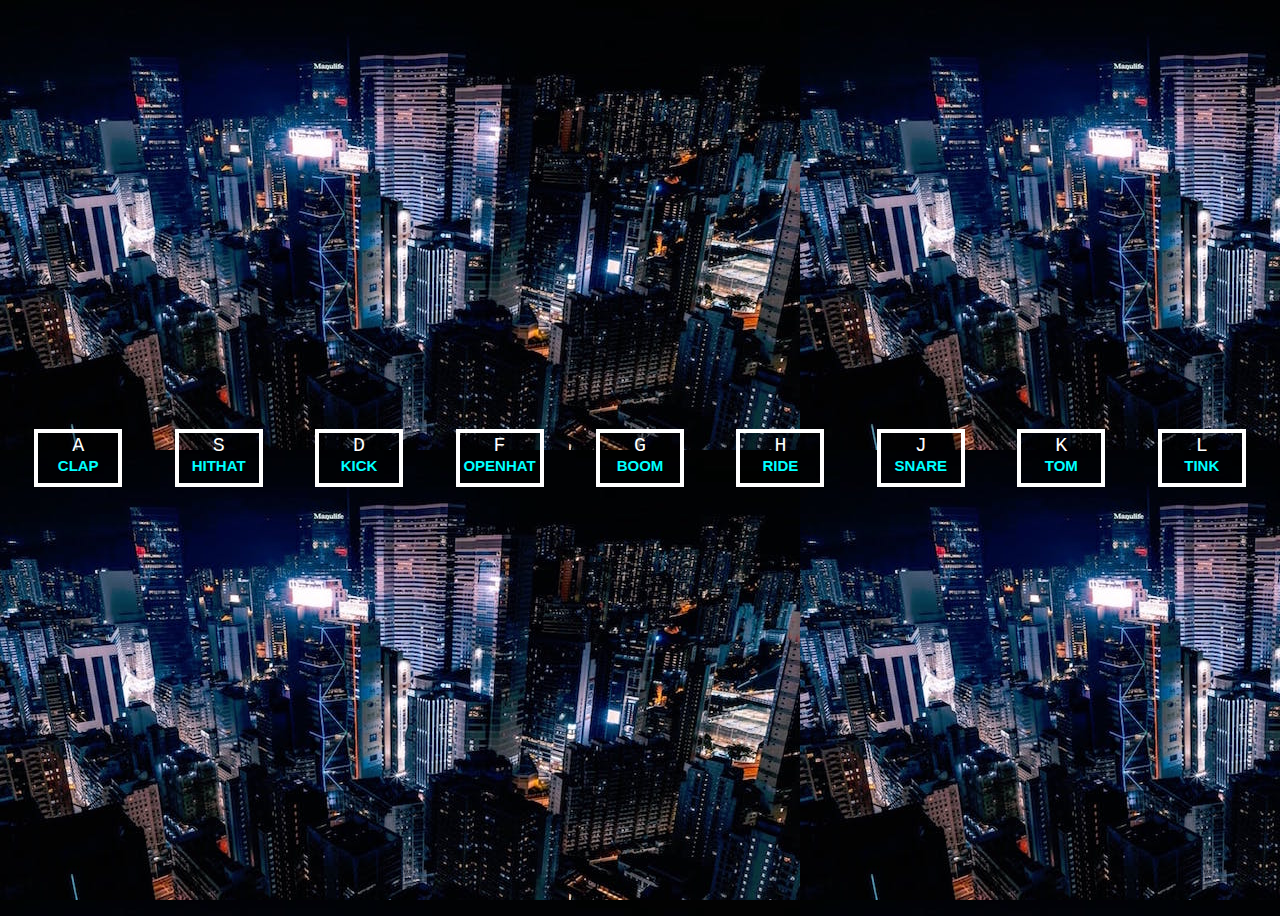
<file: Desktop/classvissa/CoreJs/21 DAYS ASSIGNMENT/Assignmment/DAY1-7/Day1/index.html>
<!DOCTYPE html>
<html lang="en-US">
<head>
<meta charset="UTF-8">
<title>Drums</title>
<link rel="stylesheet" href="style.css"/>
</head>

<body>
<div class="drums">
	
	<div class="item" data-key="65">
	<kbd>A</kbd>
	<span class="label">CLAP</span>
	</div>

	<div class="item" data-key="83">
	<kbd>S</kbd>
	<span class="label">HITHAT</span>
	</div>

	<div class="item" data-key="68">
	<kbd>D</kbd>
	<span class="label">KICK</span>
	</div>

	<div class="item" data-key="70">
	<kbd>F</kbd>
	<span class="label">OPENHAT</span>
	</div>

	<div class="item" data-key="71">
	<kbd>G</kbd>
	<span class="label">BOOM</span>
	</div>

	<div class="item" data-key="72">
	<kbd>H</kbd>
	<span class="label">RIDE</span>
	</div>

	<div class="item" data-key="74">
	<kbd>J</kbd>
	<span class="label">SNARE</span>
	</div>

	<div class="item" data-key="75">
	<kbd>K</kbd>
	<span class="label">TOM</span>
	</div>

	<div class="item" data-key="76">
	<kbd>L</kbd>
	<span class="label">TINK</span>
	</div>

</div>


  <audio data-key="65" src="sounds/clap.wav"></audio>
  <audio data-key="83" src="sounds/hihat.wav"></audio>
  <audio data-key="68" src="sounds/kick.wav"></audio>
  <audio data-key="70" src="sounds/openhat.wav"></audio>
  <audio data-key="71" src="sounds/boom.wav"></audio>
  <audio data-key="72" src="sounds/ride.wav"></audio>
  <audio data-key="74" src="sounds/snare.wav"></audio>
  <audio data-key="75" src="sounds/tom.wav"></audio>
  <audio data-key="76" src="sounds/tink.wav"></audio>

<script>
	window.addEventListener('keydown',function(e){
		const audio=document.querySelector(`audio[data-key="${e.keyCode}"]`);
		const item=document.querySelector(`.item[data-key="${e.keyCode}"]`);
		if(!audio) return; // stop the function from running if invalid keypress
		item.classList.add('play');
		audio.currentTime = 0;
		audio.play();

		const items=document.querySelectorAll('.item');
		items.forEach(item => item.addEventListener('transitionend',function(e){
			if(e.propertyName!=='transform') return; // skip if anything other than transform
			this.classList.remove('play');
		}))
	});

	//code for click functionality
	const items=document.querySelectorAll('.item');
	function clickTrigger(){
		let key=(this.dataset.key);
		const audio=document.querySelector(`audio[data-key="${key}"]`);
		const item=this;
		item.classList.add('play');
		audio.currentTime = 0;
		audio.play();

	}

	function removeTransition(){
		this.classList.remove('play');
	}
	items.forEach(item=>item.addEventListener('mousedown',clickTrigger));
	items.forEach(item=>item.addEventListener('mouseup',removeTransition));


</script>
</body>

</html>
</file>
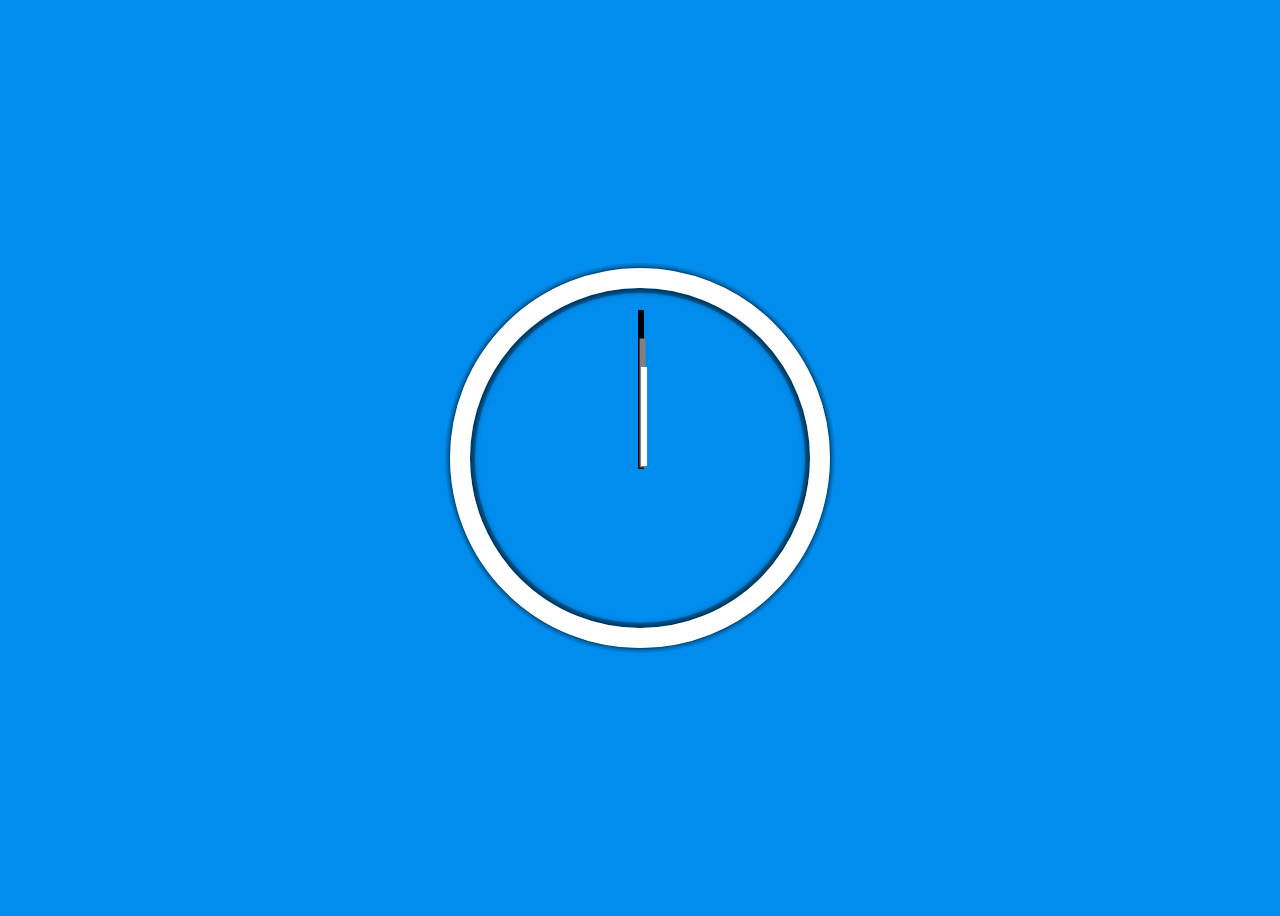
<file: Desktop/classvissa/CoreJs/21 DAYS ASSIGNMENT/Assignmment/DAY1-7/Day2/index.html>
<!DOCTYPE html>
<html lang="en-US">
<head>
<meta charset="UTF-8">
<title>Clock</title>
<meta name="author" content="Arjun Khode">
<style type="text/css">
	html{
		padding:0;
		margin:0;
		background:#018DED url(http://unsplash.it/1500/1000?image=881&blur=50);
		background-size: cover;
		font-size: 10px;
		text-align: center;
	}

	body{
		display: flex;
		height: 100vh;
		flex-flow: row nowrap;
		align-items: center;
		overflow: hidden;
	}

	.clock{
		position: relative;
		border-radius: 50%;
		margin:0 auto;
		border: 20px solid white;
		height:30rem;
		width:30rem;
		box-shadow: 0 0 0 5px rgba(0,0,0,0.1),
		0 0 4px black,
		inset 0 0 8px black,
		inset 0 0 0 5px rgba(0,0,0,0.3);
		padding: 2rem;
	}

	.clock-face{
		position: relative;
		width: 100%;
		height: 100%;
	}

	.hour-hand{
		width:33%;
		height:6px;
		background-color: white;
		position: absolute;
		top:50%;
		margin-left: 20%;
		transform-origin: 95%;
		transform: rotate(90deg);
		transition: all 0.05s;
		transition-timing-function: cubic-bezier(0.1,2.7,0.58,1);
	}

	.minute-hand{
		width:43%;
		height:6px;
		background-color: grey;
		position: absolute;
		top:50%;
		margin-left: 10%;
		transform-origin: 95%;
		transform: rotate(90deg);
		transition: all 0.05s;
		transition-timing-function: cubic-bezier(0.1,2.7,0.58,1);
	}

	.second-hand{
		width:53%;
		height:6px;
		background-color: black;
		position: absolute;
		top:50%;
		transform-origin: 95%;
		transform: rotate(90deg);
		transition: all 0.05s;
		transition-timing-function: cubic-bezier(0.1,2.7,0.58,1);
	}

	.fast
	{
		transition: all 0s;
	}


</style>
</head>
<body>
<div class="clock">
	<div class="clock-face">
		<div class="second-hand"></div>
		<div class="minute-hand"></div>
		<div class="hour-hand"></div>
	</div>
</div>

<script type="text/javascript">

const secondHand=document.querySelector('.second-hand');
const minuteHand=document.querySelector('.minute-hand');
const hourHand=document.querySelector('.hour-hand');
	function setDate(){
		const now=new Date();
		const seconds= now.getSeconds();
		const minutes=now.getMinutes();
		const hours=now.getHours();
		const secondsDegrees = ((seconds/60)*360)+90;
		const minutesDegrees = ((minutes/60)*360)+90;
		const hoursDegrees = ((hours/12)*360)+90;
		secondHand.style.transform=`rotate(${secondsDegrees}deg)`;
		if(seconds===0) secondHand.classList.add('fast');
		console.log("added");
		if(seconds===1) secondHand.classList.remove('fast');
		console.log("removed");

		minuteHand.style.transform=`rotate(${minutesDegrees}deg)`;
		if(minutes===0) minuteHand.classList.add('fast');
		console.log("added");
		if(minutes===1) minuteHand.classList.remove('fast');
		console.log("removed");

		hourHand.style.transform=`rotate(${hoursDegrees}deg)`;
		if(hours===0) hourHand.classList.add('fast');
		console.log("added");
		if(hours===1) hourHand.classList.remove('fast');
		console.log("removed");
	}
	setInterval(setDate, 1000);
</script>

</body>
</html>
</file>
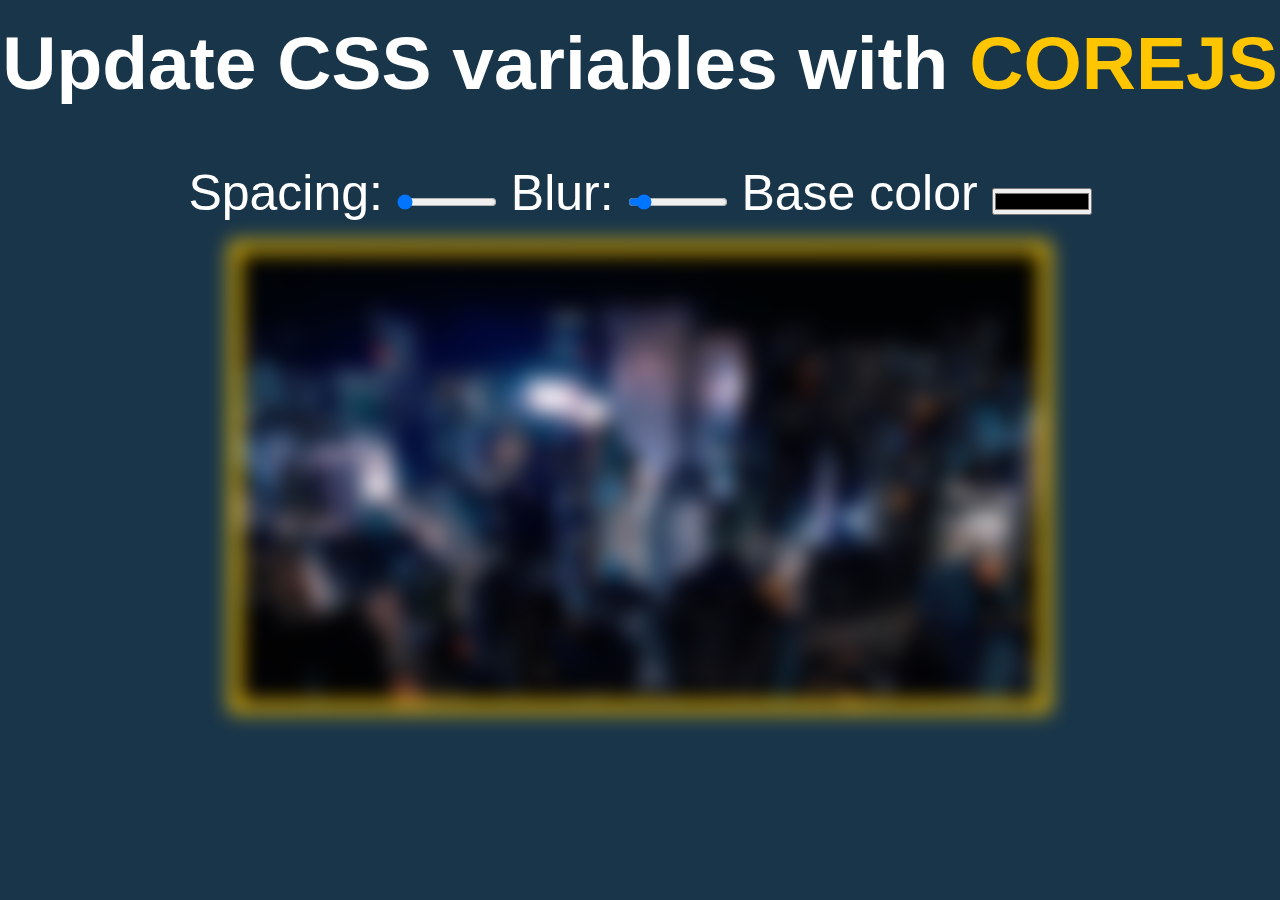
<file: Desktop/classvissa/CoreJs/21 DAYS ASSIGNMENT/Assignmment/DAY1-7/Day3/index.html>
<!DOCTYPE html>
<html lang="en-US">
<head>
<meta charset="UTF-8">
<meta name="author" content="Arjun Khode">
<title>CSS Image Editor</title>

<style>

:root{
	--base: #ffc600;
	--spacing: 10px;
	--blur: 10px;
}

*{
	margin:0;
	padding:0;
}
body{
	background-color: #193549;
	text-align: center;
	font-family: "helvetica neue", sans-serif;
	font-weight: 100;
	font-size: 50px;
	color: white;
}

img{
	padding: var(--spacing);
	background: var(--base);
	filter: blur(var(--blur));
	margin-top: 20px;
}

.hl
{
	color:var(--base);
}

input{
	width: 100px;
}

h2{margin-top: 20px;}

</style>

</head>
<body>
	<h2>Update CSS variables with <span class="hl">COREJS</span></h2> <br>
	<label for="spacing">Spacing:</label>
	<input type="range" min="10" max="200" name="spacing" value="10" data-sizing="px"> 

	<label for="blur">Blur:</label>
	<input type="range" min="0" max="100" name="blur" value="10" data-sizing="px"> 
	
	<label for="base">Base color</label>
	<input type="color" name="base" value="ffc600"> 

	<img src="./tour-3.jpeg" alt="the image" width="800">

<script type="text/javascript">
	
	const inputs=document.querySelectorAll('input');
	

	function handleUpdate(){
		const suffix = this.dataset.sizing || '';
		console.log(suffix);
		document.documentElement.style.setProperty(`--${this.name}`, this.value+suffix);
	}

	inputs.forEach(input => input.addEventListener('change',handleUpdate))
	inputs.forEach(input => input.addEventListener('mousemove',handleUpdate))



</script>

</body>
</html>
</file>
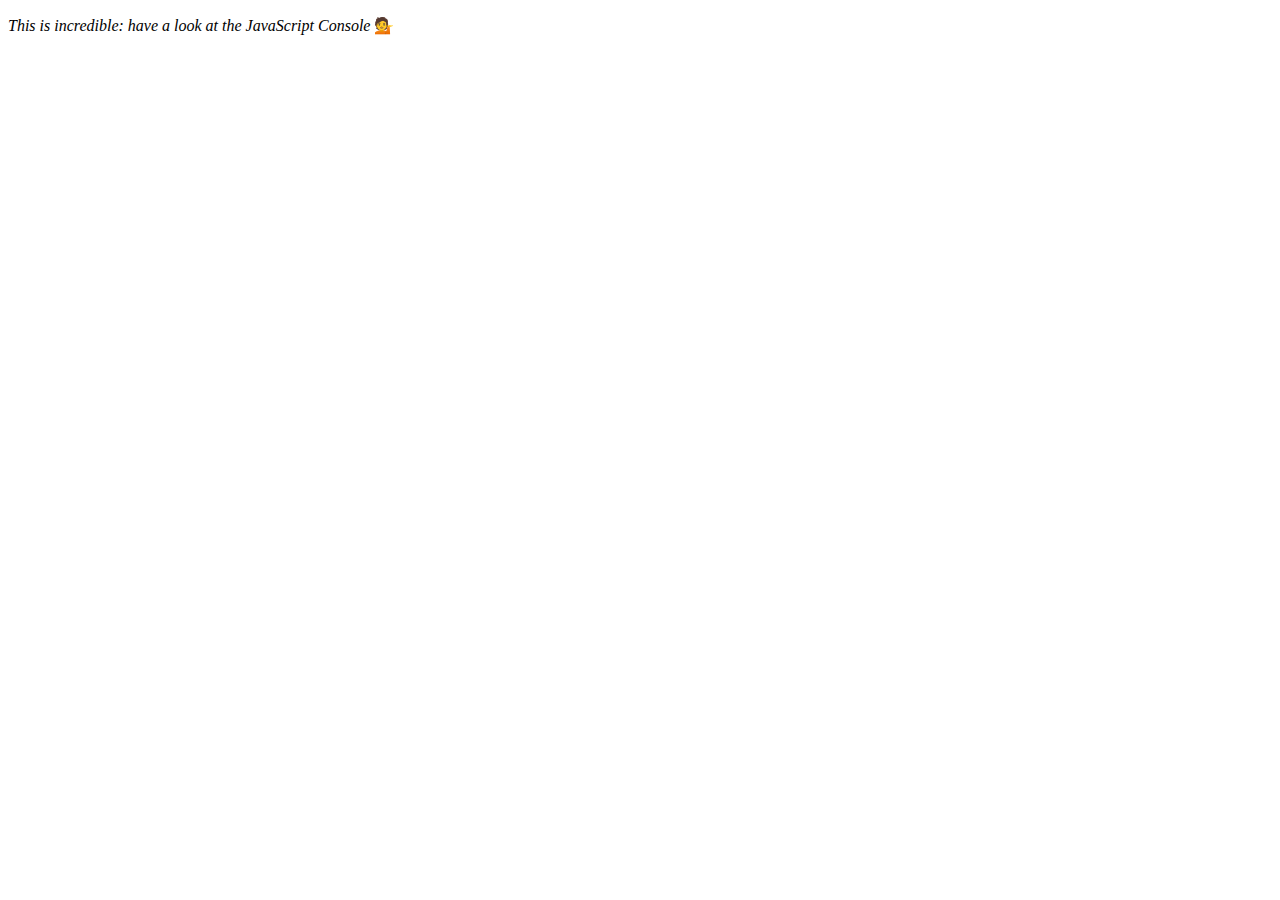
<file: Desktop/classvissa/CoreJs/21 DAYS ASSIGNMENT/Assignmment/DAY1-7/Day4/index.html>
<!DOCTYPE html>
<html lang="en">
<head>
  <meta charset="UTF-8">
  <title>Array Cardio 💪</title>
</head>
<body>
  <p><em>This is incredible: have a look at the JavaScript Console</em> 💁</p>
  <script>
    // Get your shorts on - this is an array workout!
    // ## Array Cardio Day 1

    // Some data we can work with

    const inventors = [
      { first: 'Albert', last: 'Einstein', year: 1879, passed: 1955 },
      { first: 'Isaac', last: 'Newton', year: 1643, passed: 1727 },
      { first: 'Galileo', last: 'Galilei', year: 1564, passed: 1642 },
      { first: 'Marie', last: 'Curie', year: 1867, passed: 1934 },
      { first: 'Johannes', last: 'Kepler', year: 1571, passed: 1630 },
      { first: 'Nicolaus', last: 'Copernicus', year: 1473, passed: 1543 },
      { first: 'Max', last: 'Planck', year: 1858, passed: 1947 },
      { first: 'Katherine', last: 'Blodgett', year: 1898, passed: 1979 },
      { first: 'Ada', last: 'Lovelace', year: 1815, passed: 1852 },
      { first: 'Sarah E.', last: 'Goode', year: 1855, passed: 1905 },
      { first: 'Lise', last: 'Meitner', year: 1878, passed: 1968 },
      { first: 'Hanna', last: 'Hammarström', year: 1829, passed: 1909 }
    ];

    const people = ['Beck, Glenn', 'Becker, Carl', 'Beckett, Samuel', 'Beddoes, Mick', 'Beecher, Henry', 'Beethoven, Ludwig', 'Begin, Menachem', 'Belloc, Hilaire', 'Bellow, Saul', 'Benchley, Robert', 'Benenson, Peter', 'Ben-Gurion, David', 'Benjamin, Walter', 'Benn, Tony', 'Bennington, Chester', 'Benson, Leana', 'Bent, Silas', 'Bentsen, Lloyd', 'Berger, Ric', 'Bergman, Ingmar', 'Berio, Luciano', 'Berle, Milton', 'Berlin, Irving', 'Berne, Eric', 'Bernhard, Sandra', 'Berra, Yogi', 'Berry, Halle', 'Berry, Wendell', 'Bethea, Erin', 'Bevan, Aneurin', 'Bevel, Ken', 'Biden, Joseph', 'Bierce, Ambrose', 'Biko, Steve', 'Billings, Josh', 'Biondo, Frank', 'Birrell, Augustine', 'Black, Elk', 'Blair, Robert', 'Blair, Tony', 'Blake, William'];

    // Array.prototype.filter()
    // 1. Filter the list of inventors for those who were born in the 1500's
    const arrayFilter=inventors.filter(inventor => inventor.year <1600 && inventor.year>= 1500);

    console.table(arrayFilter);

    // Array.prototype.map()
    // 2. Give us an array of the inventors' first and last names
    const fullNames=inventors.map(inventor => `${inventor.first} ${inventor.last}`);
    console.log(fullNames);

    // Array.prototype.sort()
    // 3. Sort the inventors by birthdate, oldest to youngest
    //const ordered=inventors.sort(function(a,b){
    //  if(a.year>b.year) return 1;
    //  else return -1;
    //});

    const ordered=inventors.sort((a,b) => a.year>b.year?1:-1);
    console.table(ordered);

    // Array.prototype.reduce()
    // 4. How many years did all the inventors live?

    const tot = inventors.reduce((total,inventor) => {return total+ inventor.passed-inventor.year},0);
    console.log(tot);

    // 5. Sort the inventors by years lived

    const yearsLived = inventors.sort((a,b) => {

      prev = a.passed-a.year;
      next=b.passed-b.year;

      return(prev>next ?-1:1)

    });

    console.table(yearsLived);

    // 6. sort Exercise
    // Sort the people alphabetically by last name

    const alpha = people.sort((lastOne,nextOne)=>{
      const [alast,afirst]=lastOne.split(', ');
      const [blast,bfirst]=nextOne.split(', ');
      
      return alast>blast?1:-1;
    });
    console.log(alpha);

    // 7. Reduce Exercise
    // Sum up the instances of each of these
    const data = ['car', 'car', 'truck', 'truck', 'bike', 'walk', 'car', 'van', 'bike', 'walk', 'car', 'van', 'car', 'truck' ];
    const transport = data.reduce(function(obj,item){

      if(!obj[item]) obj[item]=0;
      obj[item]++;
      return obj;

    },{});

    console.log(transport);
  </script>
</body>
</html>
</file>
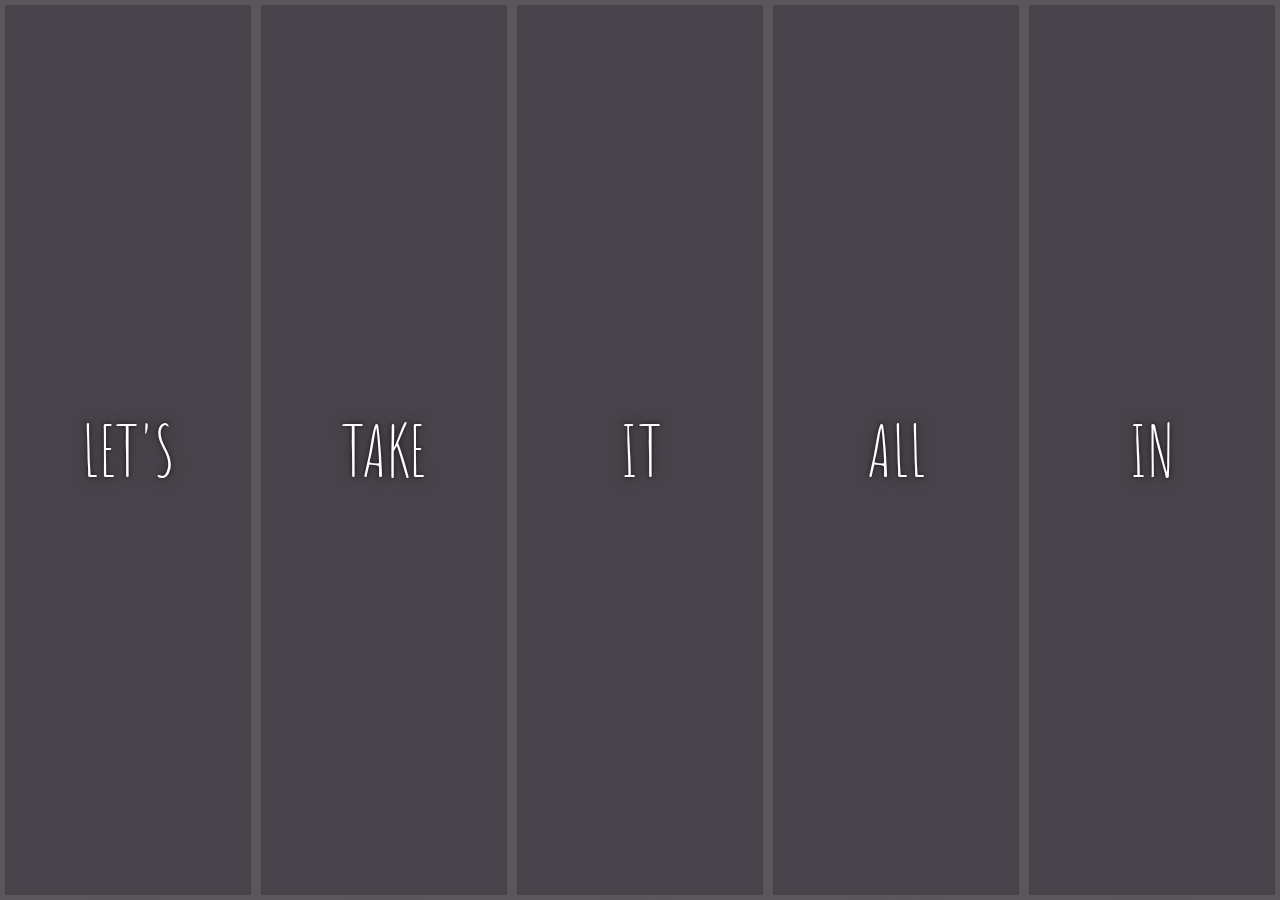
<file: Desktop/classvissa/CoreJs/21 DAYS ASSIGNMENT/Assignmment/DAY1-7/Day5/index.html>
<!DOCTYPE html>
<html lang="en">
<head>
  <meta charset="UTF-8">
  <title>Flex Panels</title>
  <link href='https://fonts.googleapis.com/css?family=Amatic+SC' rel='stylesheet' type='text/css'>
</head>
<body>
  <style>
    html {
      box-sizing: border-box;
      background:#a08833;
      font-family:'helvetica neue';
      font-size: 20px;
      font-weight: 200;
    }
    body {
      margin: 0;
    }
    *, *:before, *:after {
      box-sizing: inherit;
    }

    .panels {
      min-height:100vh;
      overflow: hidden;
      display:flex;
    }

    .panel {
      flex: 1;
      display:flex;
      flex-direction: column;
      background:#48434a;
      box-shadow:inset 0 0 0 5px rgba(255,255,255,0.1);
      color:white;
      text-align: center;
      align-items:center;
      transition:font-size 0.7s cubic-bezier(0.61,-0.19, 0.7,-0.11),
        flex 0.7s cubic-bezier(0.61,-0.19, 0.7,-0.11),
        background 0.2s;
      font-size: 20px;
      background-size:cover;
      background-position:center;
    }

    .panel.open{
      flex:5;
      font-size: 40px;
    }

    .panel1 { background-image:url(https://source.unsplash.com/gYl-UtwNg_I/1500x1500); }
    .panel2 { background-image:url(https://source.unsplash.com/1CD3fd8kHnE/1500x1500); }
    .panel3 { background-image:url(https://images.unsplash.com/photo-1465188162913-8fb5709d6d57?ixlib=rb-0.3.5&q=80&fm=jpg&crop=faces&cs=tinysrgb&w=1500&h=1500&fit=crop&s=967e8a713a4e395260793fc8c802901d); }
    .panel4 { background-image:url(https://source.unsplash.com/ITjiVXcwVng/1500x1500); }
    .panel5 { background-image:url(https://source.unsplash.com/3MNzGlQM7qs/1500x1500); }

    .panel > * {
      margin:0;
      width: 100%;
      transition:transform 0.5s;
    }

    .panel p {
      text-transform: uppercase;
      font-family: 'Amatic SC', cursive;
      text-shadow:0 0 4px rgba(0, 0, 0, 0.72), 0 0 14px rgba(0, 0, 0, 0.45);
      font-size: 2em;
    }
    .panel p:nth-child(2) {
      font-size: 3.5em;
      flex:1;
    }

    .panel > *{
      flex: 0 1 auto;
      display:flex;
      justify-content: center;
      align-items: center;
      flex-flow: row wrap;
    }

    .panel > *:first-child{
      transform: translateY(-100%);
    }

    .panel > *:last-child{
      transform: translateY(100%);
    }

    .panel.open-active > *:first-child { transform: translateY(0);}
    .panel.open-active > *:last-child{transform: translateY(0);}

    .cta {
      color:white;
      text-decoration: none;
    }

  </style>


  <div class="panels">
    <div class="panel panel1">
      <p>Hey</p>
      <p>Let's</p>
      <p>Dance</p>
    </div>
    <div class="panel panel2">
      <p>Give</p>
      <p>Take</p>
      <p>Receive</p>
    </div>
    <div class="panel panel3">
      <p>Experience</p>
      <p>It</p>
      <p>Today</p>
    </div>
    <div class="panel panel4">
      <p>Give</p>
      <p>All</p>
      <p>You can</p>
    </div>
    <div class="panel panel5">
      <p>Life</p>
      <p>In</p>
      <p>Motion</p>
    </div>
  </div>

  <script>

  const panels=document.querySelectorAll('.panel');

  function openIt(){
    this.classList.toggle('open');
  }

  function transIt(e){
    if(e.propertyName.includes('flex')){
      this.classList.toggle('open-active');
    }
  }

  panels.forEach(panel=> panel.addEventListener('transitionend', transIt));
  panels.forEach(panel=> panel.addEventListener('click', openIt));

  </script>



</body>
</html>
</file>
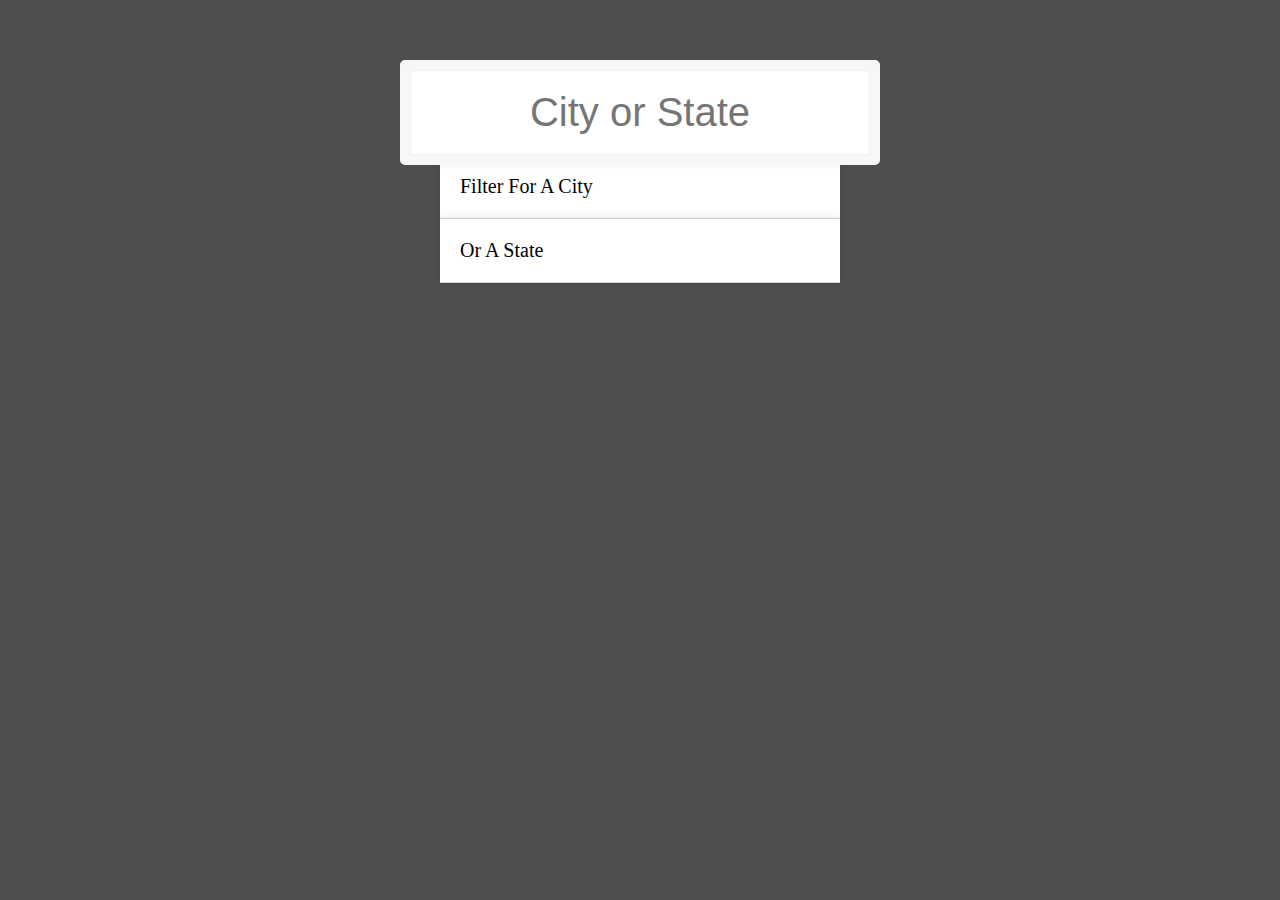
<file: Desktop/classvissa/CoreJs/21 DAYS ASSIGNMENT/Assignmment/DAY1-7/Day6/index.html>
<!DOCTYPE html>
<html lang="en">
<head>
  <meta charset="UTF-8">
  <title>Type Ahead</title>

  <style>
     html {
      box-sizing: border-box;
      background: #4f4f4f;;
      font-family:'helvetica neue';
      font-size: 20px;
      font-weight: 200;
    }
    *, *:before, *:after {
      box-sizing: inherit;
    }
    input {
      width: 100%;
      padding:20px;
    }

    .search-form {
      max-width:400px;
      margin:50px auto;
    }

    input.search {
      margin: 0;
      text-align: center;
      outline:0;
      border: 10px solid #F7F7F7;
      width: 120%;
      left: -10%;
      position: relative;
      top: 10px;
      z-index: 2;
      border-radius: 5px;
      font-size: 40px;
      box-shadow: 0 0 5px rgba(127, 93, 93, 0.12), inset 0 0 2px rgba(0, 0, 0, 0.19);
    }


    .suggestions {
      margin: 0;
      padding: 0;
      position: relative;
      perspective:20px;
    }
    .suggestions li {
      background:white;
      list-style: none;
      border-bottom: 1px solid #D8D8D8;
      box-shadow: 0 0 10px rgba(0, 0, 0, 0.14);
      margin:0;
      padding:20px;
      transition:background 0.3s;
      display:flex;
      justify-content:space-between;
      text-transform: capitalize;
    }

   

    span.population {
      font-size: 18px;
    }


    .details {
      text-align: center;
      font-size: 17px;
    }

    .hl {
      background:#ffc600;
    }

    .love {
      text-align: center;
    }

    a {
      color:black;
      background:rgba(0,0,0,0.1);
      text-decoration: none;
    }
  </style>

</head>
<body>

  <form class="search-form">
    <input type="text" class="search" placeholder="City or State">
    <ul class="suggestions">
      <li>Filter for a city</li>
      <li>or a state</li>
    </ul>
  </form>
<script>
const url = 'https://gist.githubusercontent.com/Miserlou/c5cd8364bf9b2420bb29/raw/2bf258763cdddd704f8ffd3ea9a3e81d25e2c6f6/cities.json';

const cities = [];
fetch(url)
  .then(blob => blob.json())
  .then(data => cities.push(...data));

function findMatches(wordToMatch, cities) {
  return cities.filter(place => {
    // here we need to figure out if the city or state matches what was searched
    const regex = new RegExp(wordToMatch, 'gi');
    return place.city.match(regex) || place.state.match(regex)
  });
}

function numberWithCommas(x) {
  return x.toString().replace(/\B(?=(\d{3})+(?!\d))/g, ',');
}

function displayMatches() {
  const matchArray = findMatches(this.value, cities);
  const html = matchArray.map(place => {
    const regex = new RegExp(this.value, 'gi');
    const cityName = place.city.replace(regex, `<span class="hl">${this.value}</span>`);
    const stateName = place.state.replace(regex, `<span class="hl">${this.value}</span>`);
    return `
      <li>
        <span class="name">${cityName}, ${stateName}</span>
        <span class="population">${numberWithCommas(place.population)}</span>
      </li>
    `;
  }).join('');
  suggestions.innerHTML = html;
}

const search = document.querySelector('.search');
const suggestions = document.querySelector('.suggestions');

search.addEventListener('change', displayMatches);
search.addEventListener('keyup', displayMatches);
</script>
  </body>
</html>
</file>
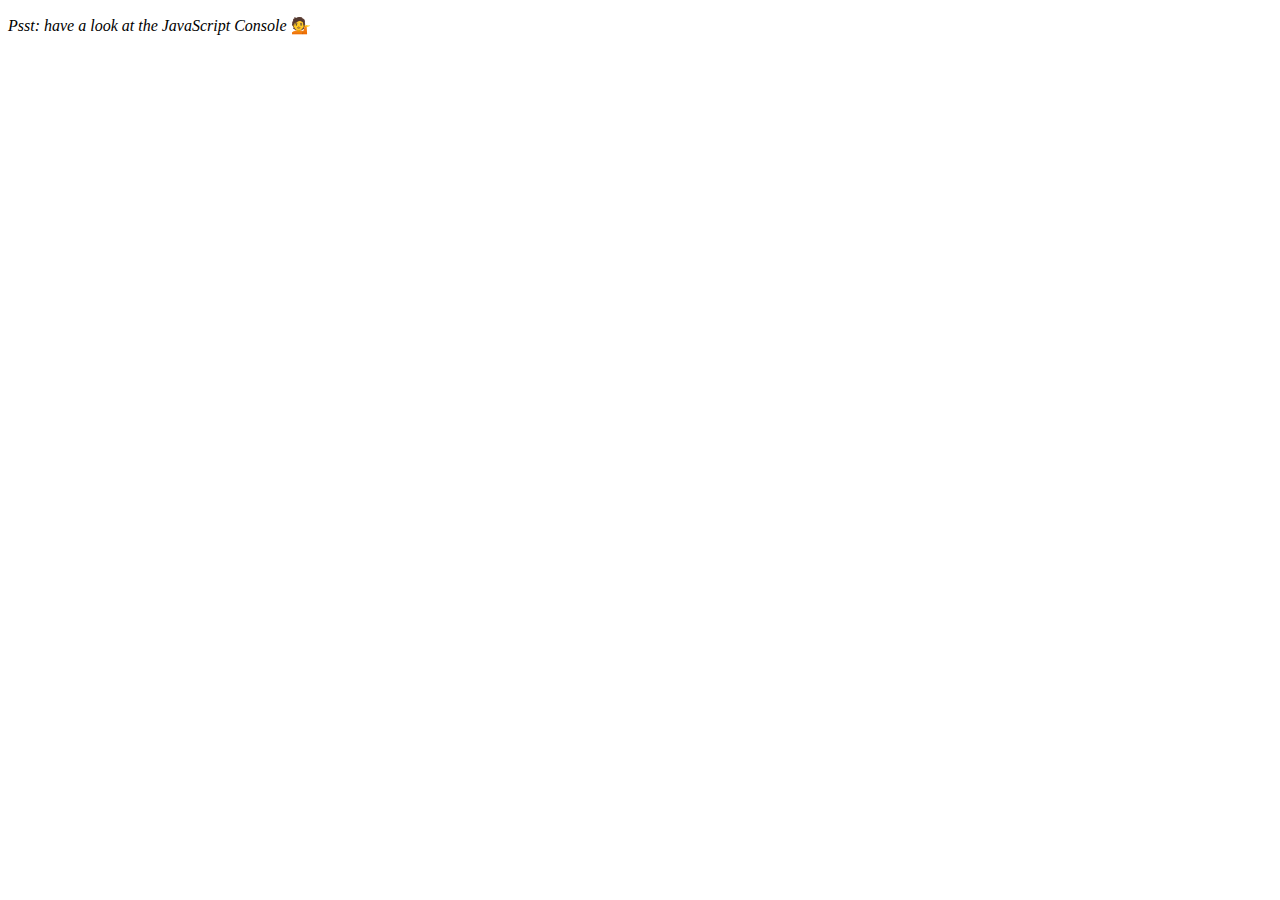
<file: Desktop/classvissa/CoreJs/21 DAYS ASSIGNMENT/Assignmment/DAY1-7/Day7/index.html>
<!DOCTYPE html>
<html lang="en">
<head>
  <meta charset="UTF-8">
  <title>Array Cardio</title>
</head>
<body>
  <p><em>Psst: have a look at the JavaScript Console</em> 💁</p>
  <script>
    // ## Array Cardio Day 2

    const people = [
      { name: 'Nurudeen', year: 1985 },
      { name: 'Naheem', year: 1988 },
      { name: 'Nadroh', year: 2019 },
      { name: 'Aminat', year: 2021 }
    ];

    const comments = [
      { text: 'Love this!', id: 523423 },
      { text: 'Super good', id: 823423 },
      { text: 'You are the best', id: 2039842 },
      { text: 'Ramen is my fav food ever', id: 123523 },
      { text: 'Nice Nice Nice!', id: 542328 }
    ];

    // Some and Every Checks
    // Array.prototype.some() // is at least one person 19 or older?
    // Array.prototype.every() // is everyone 19 or older?

    const isAdult=people.some(person=>{
      const currentYear=(new Date()).getFullYear();
      console.log(currentYear-person.year>=19);
    });

    // Array.prototype.find()
    // Find is like filter, but instead returns just the one you are looking for

    const allAdult=people.every(person=> ((new Date).getFullYear()-person.year)>=19);
    console.log({allAdult});
    // find the comment with the ID of 823423
    const comment=comments.find(c=>c.id===823423);
    console.log(comment);


    // Array.prototype.findIndex()
    // Find the comment with this ID

    const index=comments.findIndex(c=>c.id===823423);
    console.log(index);
    // delete the comment with the ID of 823423
    console.table(comments);
    comments.splice(index,1);
    console.table(comments);
  </script>
</body>
</html>
</file>
<file: Desktop/classvissa/CoreJs/21 DAYS ASSIGNMENT/Assignmment/DAY1-7/Day1/style.css>
html{
	
margin:0;
padding:0;
color:white;
font:20px Helvetica,sans-serif;
background:url(./tour-3.jpeg);
}

.drums{
	height: 100vh;
	display:flex;
	justify-content: space-around;
	align-items: center;
}

.item{
	flex:0 1 80px;
	height:50px;
	background: rgba(0,0,0,0.3);
	text-align: center;
	border:4px solid #FFF;
	transition:all 0.07s;
	cursor: initial;
}

.item .label{
	font-size: 15px;
	display: block;
	color:rgb(0, 255, 255);
	font-weight: 800;
}

.play{
	box-shadow: 0 0 15px 5px white;
	transform:scale(3);
}
</file>
